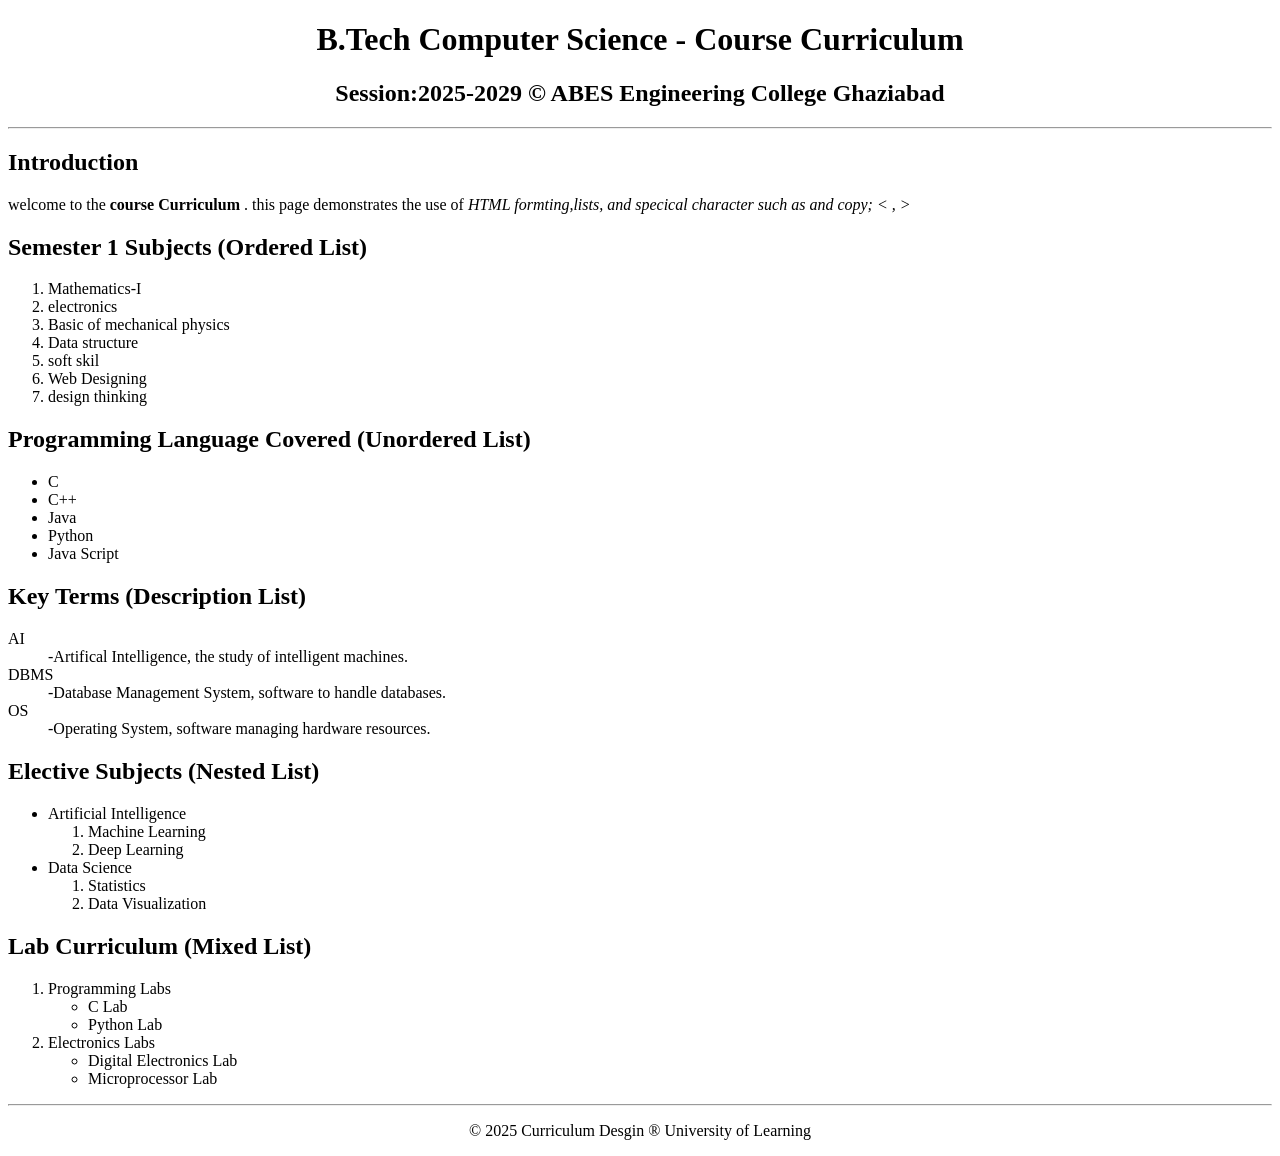
<file: experiment 1.html>
<!DOCTYPE html>
<html>
    <title>Course Curriculum</b></title>
    <body>
        <h1 align="center"><b>B.Tech Computer Science - Course Curriculum</b></h1>
        <h2 align="center"><b>Session:</b>2025-2029 &copy; ABES Engineering College Ghaziabad</h2>
        <hr>
        <h2><b>Introduction</b></h2>
        <p> welcome to the <strong> course Curriculum</strong> . this page demonstrates the use of <em>HTML formting,lists, and specical character such as and copy; &lt; , &gt;</em>
        <h2><b> Semester 1 Subjects (Ordered List)</b></h2>
        <ol>
            <li>Mathematics-I</li>
            <li>electronics</li>
            <li>Basic of mechanical physics</li>
            <li>Data structure</li>
            <li>soft skil</li>
            <li>Web Designing </li>
            <li>design thinking</li>
        </ol>
        <h2>Programming Language Covered (Unordered List)</h2>
        <ul>
            <li>C</li>
            <li>C++</li>
            <li>Java</li>
            <li>Python</li>
            <li>Java Script</li>
        </ul>
        <h2>Key Terms (Description List)</h2>
        <d1>
        <dt>AI</dt>
        <dd>     -Artifical Intelligence, the study of intelligent machines.</dd>
        <dt>DBMS</dt>
        <dd>     -Database Management System, software to handle databases.</dd>
        <dt>OS</dt>
        <dd>     -Operating System, software managing hardware resources.</dd></d1>
        <h2>Elective Subjects (Nested List)</h2>
        <ul>
            <li>Artificial Intelligence</li>
            <ol>
                <li>Machine Learning
                <li>Deep Learning</li>
            </ol>
            <li>Data Science</li>
            <ol>
                <li>Statistics</li>
                <li>Data Visualization</li>
            </ol>
        </ul>
        <h2>Lab Curriculum (Mixed List)</h2>
        <ol>
            <li>Programming Labs</li>
            <ul>
                <li>C Lab</li>
                <li>Python Lab</li>
            </ul>
            <li>Electronics Labs</li>
            <ul>
                <li>Digital Electronics Lab</li>
                <li>Microprocessor Lab</li>
            </ul>
        </ol>
        <hr>
        <p align="center"> &copy; 2025 Curriculum Desgin &reg; University of Learning</p>
    </body>

</html>
</file>
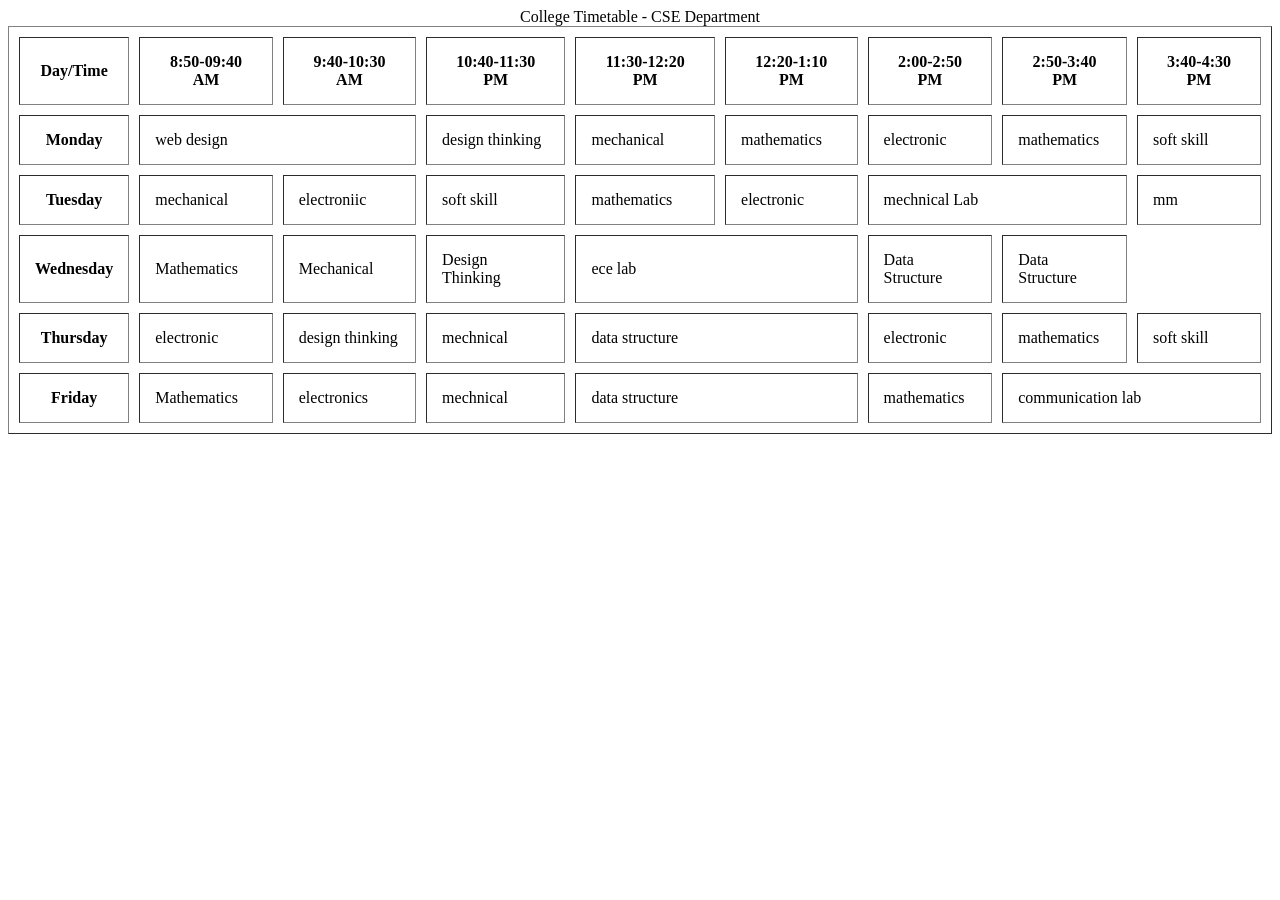
<file: experiment 3.html>
<!DOCTYPE html>
<html>
    <head>
    <meta charset="utf-8">
    <meta name="viewport" content=""width=device-width, initial-scale="1.0">
 </head>
    <body>
        <table border="1"  cellpadding="15" cellspacing="10"> 
            <caption>College Timetable - CSE Department</caption>
         <tr>
            <th>Day/Time</th>
            <th>8:50-09:40 AM</th>
            <th>9:40-10:30 AM</th>
            <th>10:40-11:30 PM</th>
            <th>11:30-12:20 PM</th>
            <th>12:20-1:10 PM</th>
            <th>2:00-2:50 PM</th>
            <th>2:50-3:40 PM</th>
            <th>3:40-4:30 PM</th>
         </tr>
         <tr>
            <th>Monday</th>
            <td colspan="2">web design</td>
            <td>design thinking</td>
            <td>mechanical</td>
            <td>mathematics</td>
            <td>electronic</td>
            <td>mathematics</td>
            <td>soft skill</td>
         </tr>
         <tr>
            <th>Tuesday</th>
            <td>mechanical</td>
            <td>electroniic</td>
            <td>soft skill</td>
            <td>mathematics</td>
            <td>electronic</td>
            <td colspan="2">mechnical Lab</td>
            <td>mm</td>
         </tr>
         <tr>
            <th >Wednesday</th>
            <td >Mathematics</td>
            <td >Mechanical</td>
            <td >Design Thinking</td>
            <td colspan="2">ece lab</td>
            <td>Data Structure</td>
            <td>Data Structure</td>
         </tr>
         <tr>
            <th>Thursday</th>
            <td>electronic</td>
            <td>design thinking</td>
            <td>mechnical</td>
            <td colspan="2">data structure</td>
            <td>electronic</td>
            <td>mathematics</td>
            <td>soft skill</td>
         </tr>
         <tr>
            <th>Friday</th>
            <td>Mathematics</td>
            <td>electronics</td>
            <td>mechnical</td>
            <td colspan="2">data structure</td>
            <td>mathematics</td>
            <td colspan="2">communication lab</td>
         </tr>
        </table>
    </body>

</html>
</file>
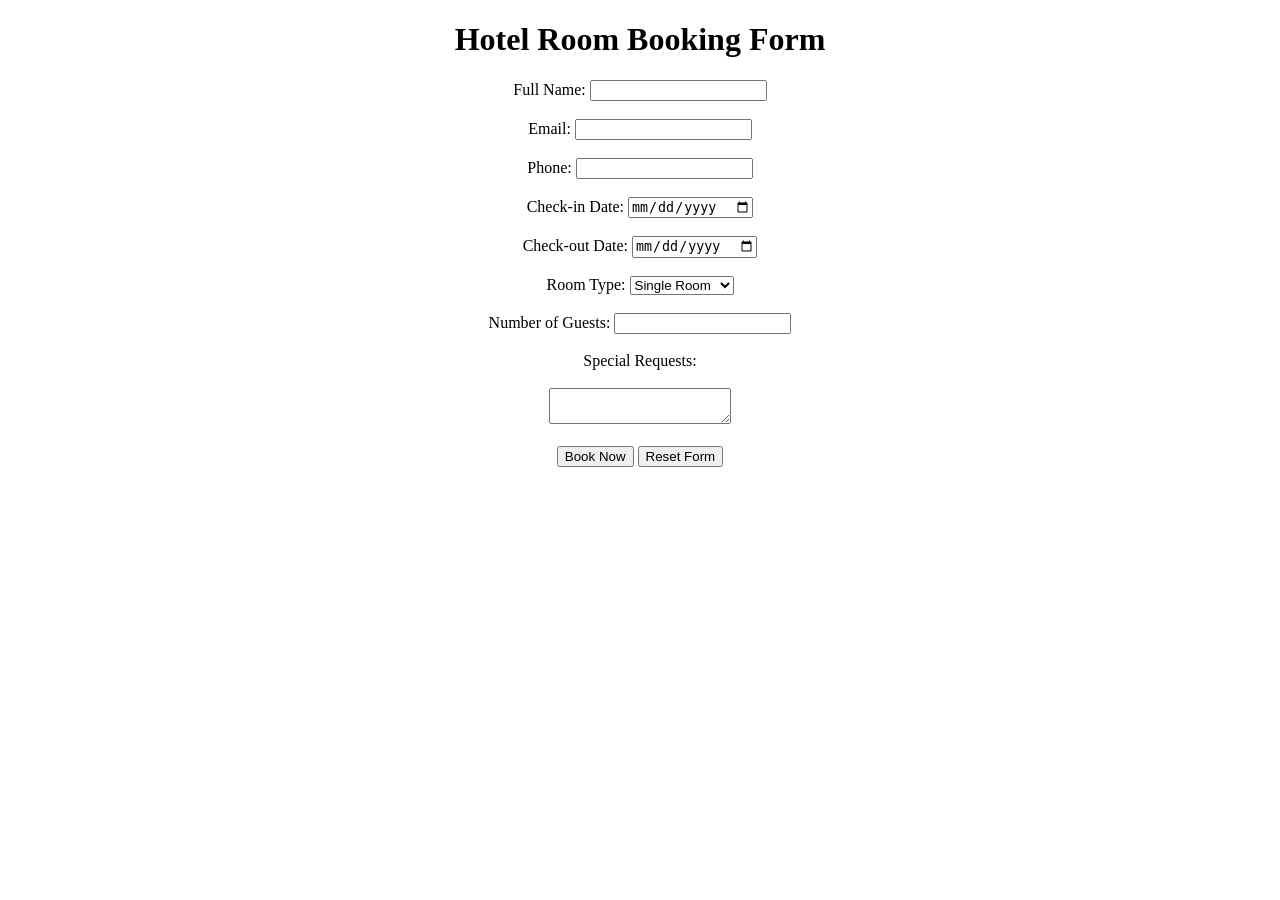
<file: experiment 4.html>
<!Doctype html>
<html lang="en">
    <head>
        <meta charset="UTF-8">
        <meta name="viewport" content="width=device-width, initial-scale=1.0">
        <h1><b>Hotel Room Booking Form</b></h1>
    </head>
    <body align="center">
        <form action="#" method="post">
        <label>Full Name:</label>
        <input type="text" name="full name">
        <br><br>
        <label>Email:</label>
        <input type="email" name="email">
        <br><br>
        <label>Phone:</label>
        <input type="tel" name="phone">
        <br><br>
        <label>Check-in Date:</label>
        <input type="date" name="checkin">
        <br><br>
        <label>Check-out Date:</label>
        <input type="date" name="checkout">
        <br><br>
        <label>Room Type:</label>
        <select name="roomtype">
            <option>Single Room</option>
            <option>Double Room</option>
            <option>Deluxe Room</option>
            <option>Suite</option>
        </select>
        <br><br>
        <label>Number of Guests:</label>
        <input type="number" name="guests" min="1">
        <br><br>
        <label align="center">Special Requests:</label>
        <br><br>
        <textarea name= "requests"></textarea>
        <br><br>
        <div class="buttons">
            <input type="submit" value="Book Now">
            <input type="reset" value="Reset Form">
        </div>
    </form>
    </body>
    </table>

</html>
</file>
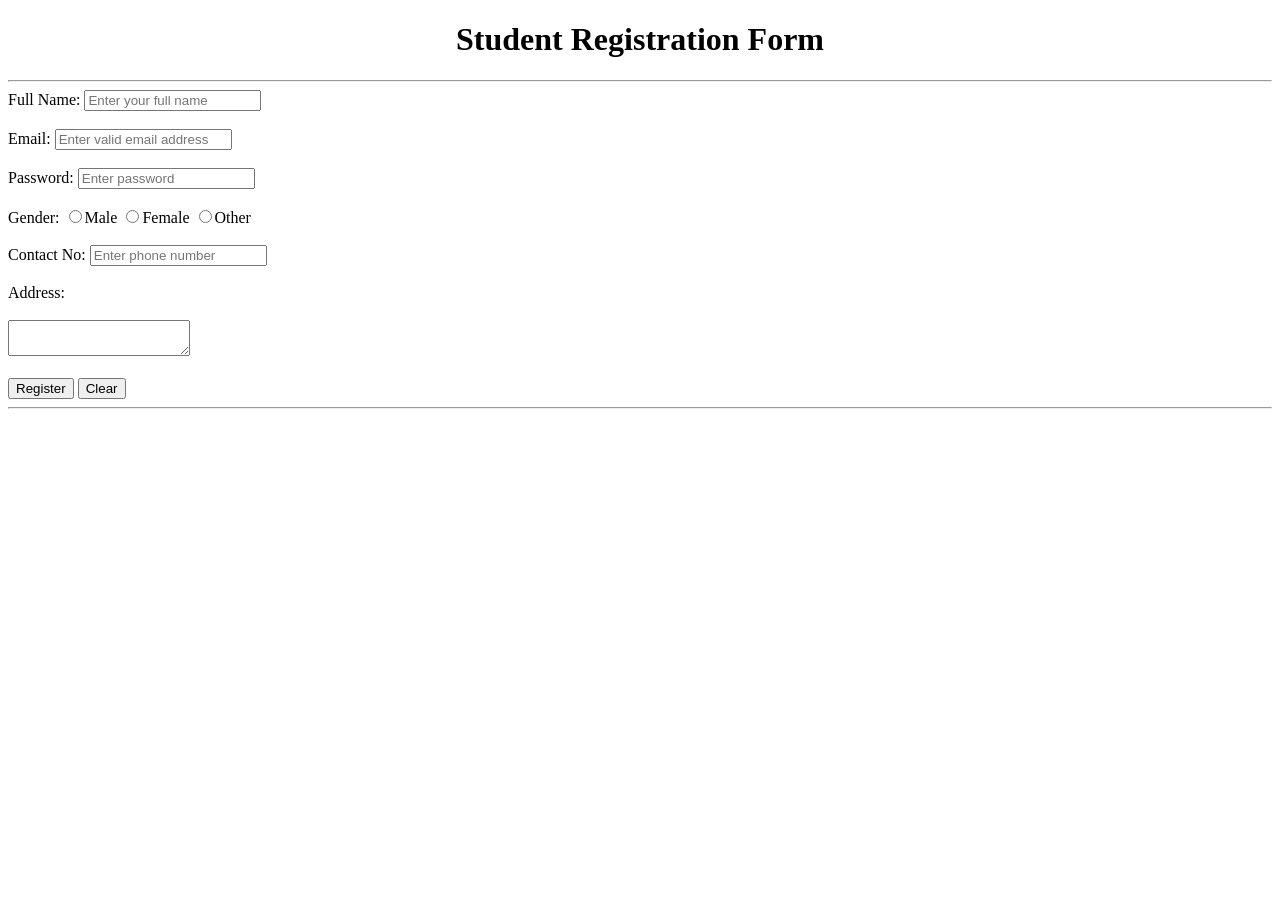
<file: experiment 5.html>
<!DOCTYPE html>
<html lang="en">
    <head>
        <meta charset="UTF-8">
        <meta name="viewport" content="width=device-width, initial-scale=1.0">
        <h1 align="center"><b>Student Registration Form</b></h1>
    </head>
    <hr>
    <body>
        <form>
        <label>Full Name:</label>
        <input type="text" id="name" placeholder="Enter your full name">
        <br><br>
        <label>Email:</label>
        <input type="email" id="email" placeholder="Enter valid email address">
        <br><br>
        <label>Password:</label>
        <input type="password" id="password" placeholder="Enter password">
        <br><br>
        <label>Gender:</label>
        <input type="radio" id="gender">Male
        <input type="radio" id="gender">Female
        <input type="radio" id="gender">Other
        <br><br>
        <label>Contact No:</label>
        <input type="number" id="number" placeholder="Enter phone number">
        <br><br>
        <label>Address:</label>
        <br><br>
        <textarea id="address" placeholder="Enter your adress">
        </textarea>
        <br><br>
        <div class="buttons">
            <input type="submit" value="Register">
            <input type="reset" value="Clear">
        </div>
        <hr>
        <footer align="center"
        </footer>
        </form>
    </body>

</html>
</file>
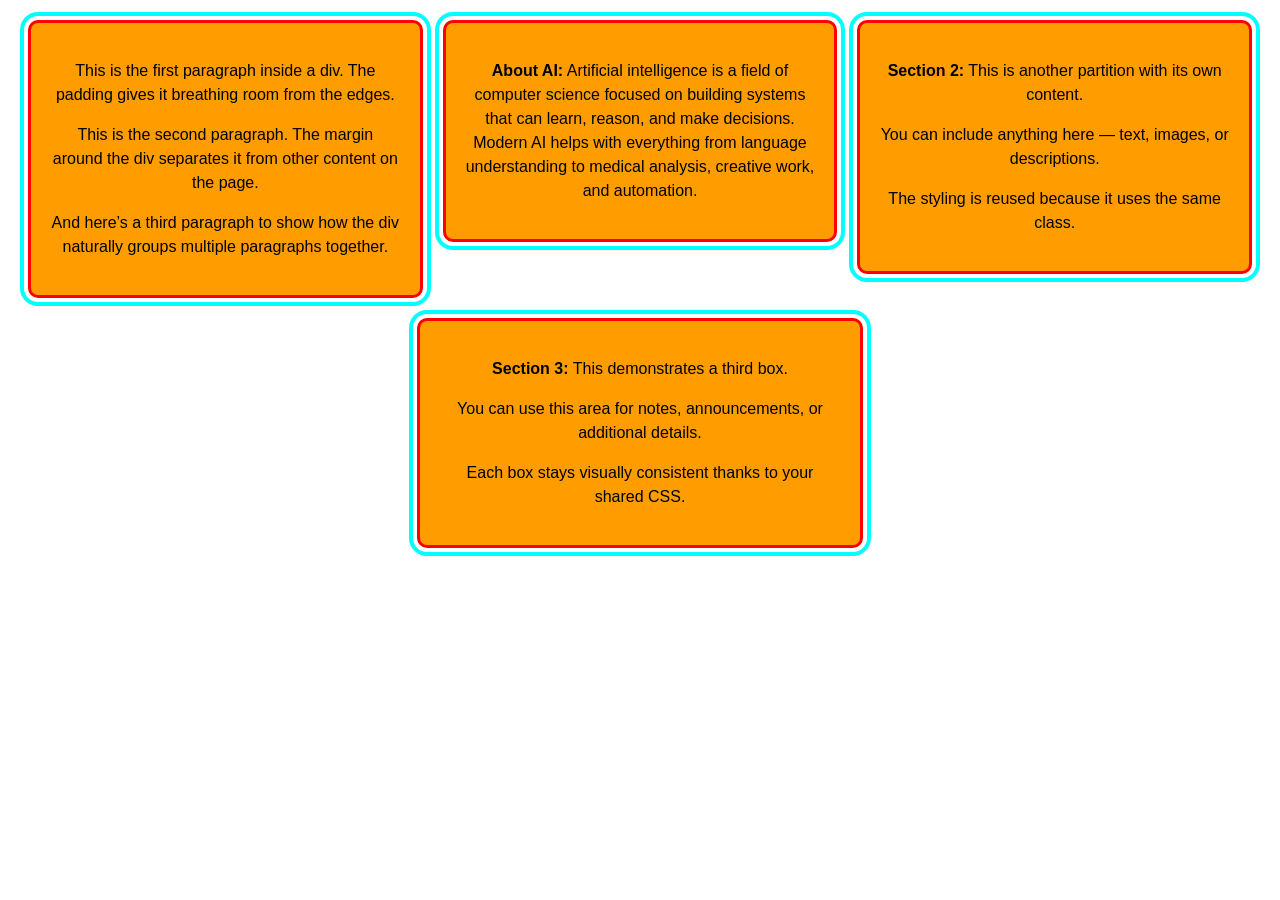
<file: flexbox.html>
<!DOCTYPE html>
<html>
<head>
  <style>
    .flex-container {
      display: flex;
      flex-direction: column;
      gap: 20px;
      margin: 20px;
    }

    @media (min-width: 700px) {
      .flex-container {
        flex-direction: row;
        flex-wrap: wrap;
        justify-content: center;
        align-items: flex-start;
      }

      .text-box {
        flex: 1 1 300px;
        max-width: 400px;
      }
    }

    .text-box {
      padding: 20px;
      background-color: rgb(255, 157, 0);
      border: 3px solid rgb(255, 0, 0);
      border-radius: 10px;
      box-shadow:
        0 0 0 4px #ffffff,
        0 0 0 8px #00ffff,
        0 0 10px rgba(0,0,0,0.3);
    }

    .text-box p {
      font-family: Arial, sans-serif;
      text-align: center;
      line-height: 1.5;
    }
  </style>
</head>

<body>

<div class="flex-container">

  <div class="text-box">
    <p>This is the first paragraph inside a div. The padding gives it breathing room from the edges.</p>
    <p>This is the second paragraph. The margin around the div separates it from other content on the page.</p>
    <p>And here’s a third paragraph to show how the div naturally groups multiple paragraphs together.</p>
  </div>

  <div class="text-box">
    <p><strong>About AI:</strong> Artificial intelligence is a field of computer science focused on building
    systems that can learn, reason, and make decisions. Modern AI helps with everything from language
    understanding to medical analysis, creative work, and automation.</p>
  </div>

  <div class="text-box">
    <p><strong>Section 2:</strong> This is another partition with its own content.</p>
    <p>You can include anything here — text, images, or descriptions.</p>
    <p>The styling is reused because it uses the same class.</p>
  </div>

  <div class="text-box">
    <p><strong>Section 3:</strong> This demonstrates a third box.</p>
    <p>You can use this area for notes, announcements, or additional details.</p>
    <p>Each box stays visually consistent thanks to your shared CSS.</p>
  </div>

</div>

</body>
</html>
</file>
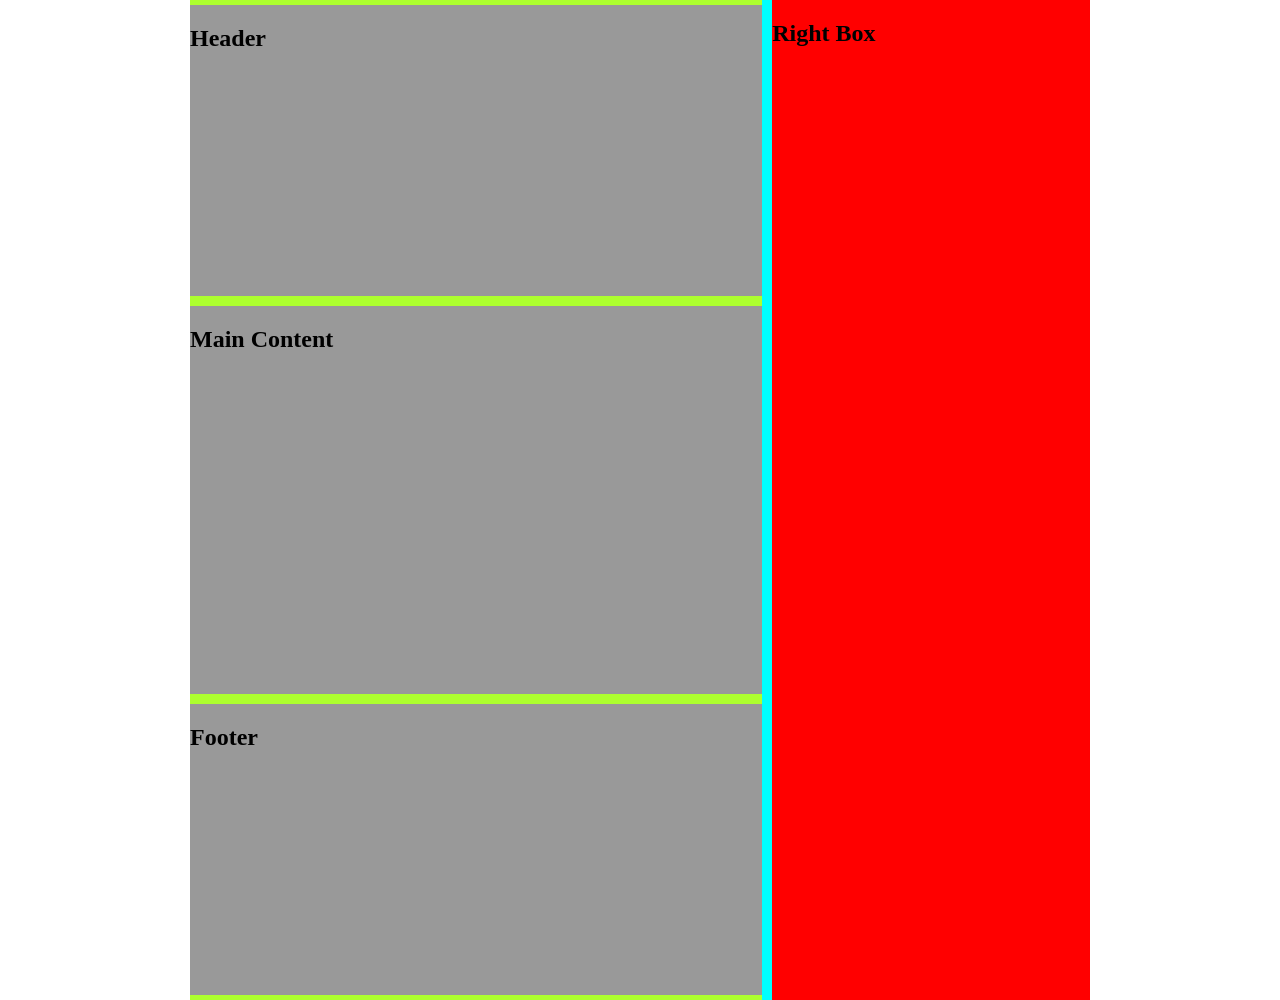
<file: layout1.html>
<!DOCTYPE html>
<html lang="en">
<head>
    <meta charset="UTF-8">
    <meta name="viewport" content="width=device-width, initial-scale=1.0">
    <title>Layout1</title>
    <style>
        body, html {
            margin: 0;
            padding: 0;
            box-sizing: border-box;
        }

        #main {
            width: 900px;
            height: 1000px;
            background-color: aqua;
            margin: 0 auto;
            display: flex;
            flex-direction: row;
            gap: 10px;
        }

        #right {
            flex-grow: 1;
            background-color: red;
        }

        #left {
            flex-grow: 2;
            display: flex;
            flex-direction: column;
            background-color: greenyellow;
            justify-content: space-between;
        }

        header, .content, footer {
            background-color: #999;
            margin: 5px 0;
            width: 100%;
        }

        header, footer {
            height: 300px;
        }

        .content {
            height: 400px;
        }
    </style>
</head>
<body>

<div id="main">
    <div id="left">
        <header><h2>Header</h2></header>
        <div class="content"><h2>Main Content</h2></div>
        <footer><h2>Footer</h2></footer>
    </div>

    <div id="right">
        <h2>Right Box</h2>
    </div>
</div>

</body>
</html>
</file>
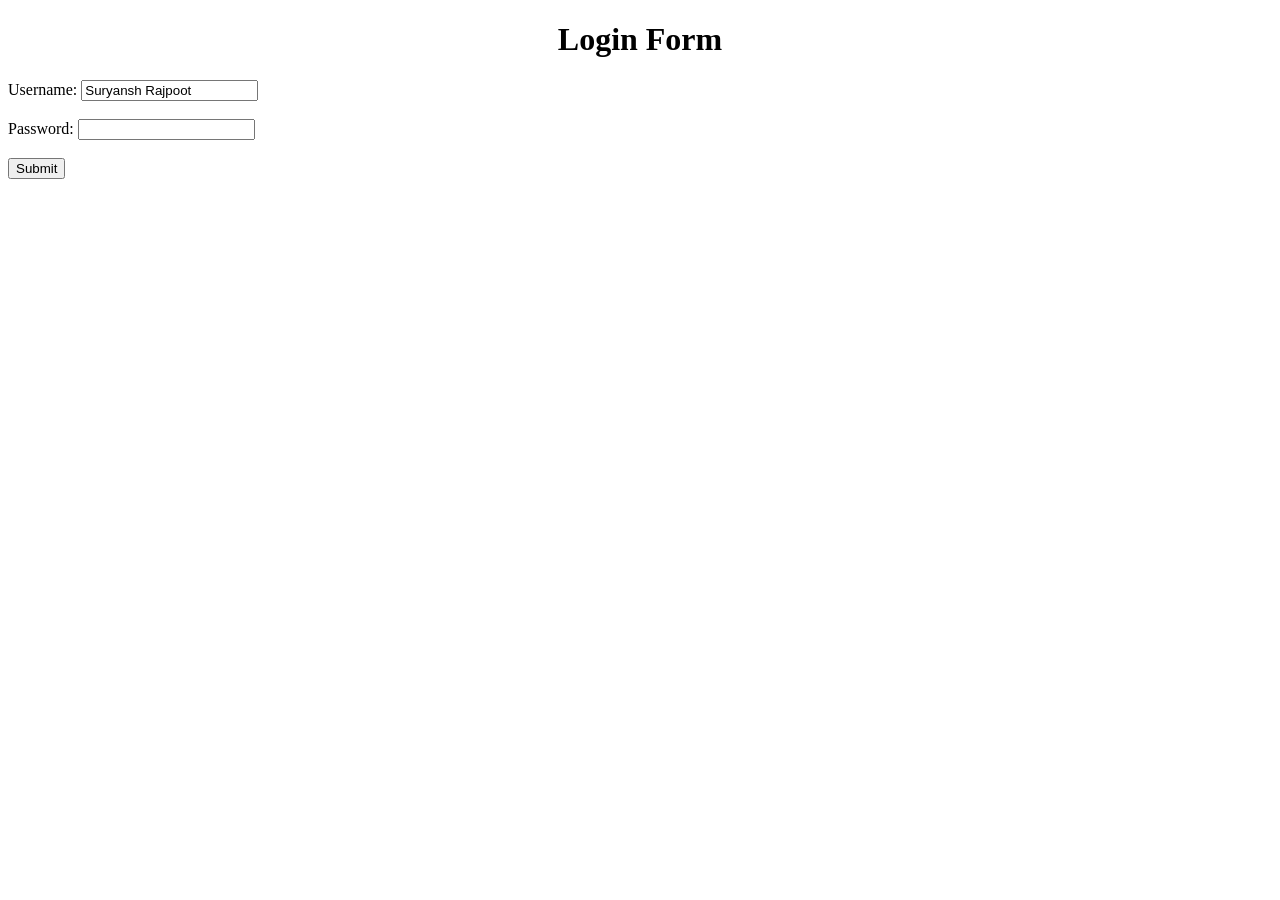
<file: login page.html>
<!DOCTYPE html>
<html lang="en">
<head>
    <meta charset="UTF-8">
    <meta name="viewport" content="width=device-width, initial-scale=1.0">
    <title>LOGIN FORM</title>
</head>
<body>
    <form>
        <h1 style="text-align: center;">Login Form</h1>

        <label for="login">Username:</label>
        <input type="text" id="login" name="login" value="Suryansh Rajpoot"><br><br>

        <label for="xyz">Password:</label>
        <input type="password" id="xyz" name="password"><br><br>

        <input type="Submit" value="Submit">
    </form>
</body>
</html>
</file>
